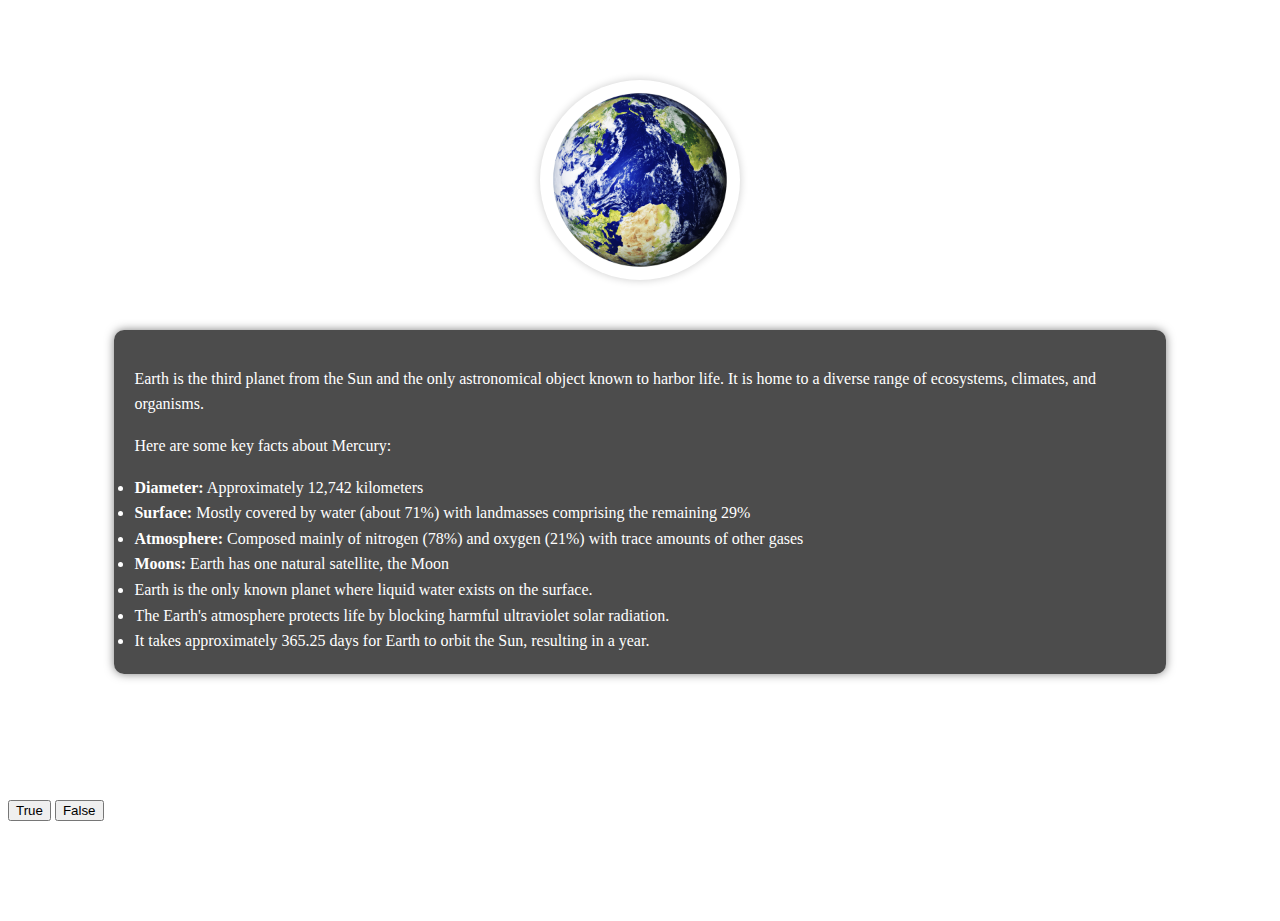
<file: earth.html>
<!DOCTYPE html>
<html lang="en">
<head>
    <meta charset="UTF-8">
    <meta name="viewport" content="width=device-width, initial-scale=1.0">
    <title>Beyond Earth</title>
    
    <style>
   body
    {
       background-image: url('https://wallpapercave.com/wp/wp4865484.jpg');
       background-size: cover;
    }
    img{
    display: block;
    margin: 20px auto;
    border-radius: 50%;
    box-shadow: 0 0 8px rgba(0, 0, 0, 0.2);
}
        
    
    .container {
      width: 80%;
      margin: 50px auto;
      background-color: rgba(0, 0, 0, 0.7);
      padding: 20px;
      border-radius: 10px;
      box-shadow: 0 0 10px rgba(0, 0, 0, 0.5);
    }
    h1 {
      text-align: center;
      color: antiquewhite;
    }
    p {
      line-height: 1.6;
      color: white;
      text-align: left;
    }
    ul{
        line-height: 1.6;
      color: white;
      
      

    }
    ul li {
    line-height: 1.6;
    text-align: left;
}
h1{
  color: white;
  padding: 20;
}
div{
  color: white;

}

footer{
  margin-top: 100px;
}
    </style>
    
    
</head>
<body>
  
  <h1><strong>Earth</strong></h1>
    <img width="200"heigth="200" src="earth (2).png">

    
     
  
    <ul class="container">
      <p>Earth is the third planet from the Sun and the only astronomical object known to harbor life. It is home to a diverse range of ecosystems, climates, and organisms.</p>
      <p>Here are some key facts about Mercury:</p>
        <li><strong>Diameter:</strong> Approximately 12,742 kilometers</li>
        <li><strong>Surface:</strong> Mostly covered by water (about 71%) with landmasses comprising the remaining 29%</li>
        <li><strong>Atmosphere:</strong> Composed mainly of nitrogen (78%) and oxygen (21%) with trace amounts of other gases</li>
        <li><strong>Moons:</strong> Earth has one natural satellite, the Moon</li>
        <li>Earth is the only known planet where liquid water exists on the surface.</li>
        <li>The Earth's atmosphere protects life by blocking harmful ultraviolet solar radiation.</li>
        <li>It takes approximately 365.25 days for Earth to orbit the Sun, resulting in a year.</li>
      </ul>
      <h1>QUIZ</h1>
<div id="question">True or false:Earth has no natural satellites.</div>
<button onclick="truee()">True</button>
<button onclick="falsee()">False</button>
<script>
  function falsee(){
    document.getElementById('question').innerHTML="Congrats! you got the correct answer";
    document.getElementById('question').style.color="green";
  }
  function truee(){
    document.getElementById('question').innerHTML="Oops! you got the answer wrong";
    document.getElementById('question').style.color="red";
  }
  
</script>
</body>
<footer>

</footer>
</html>
    

</body>
</html>
</file>
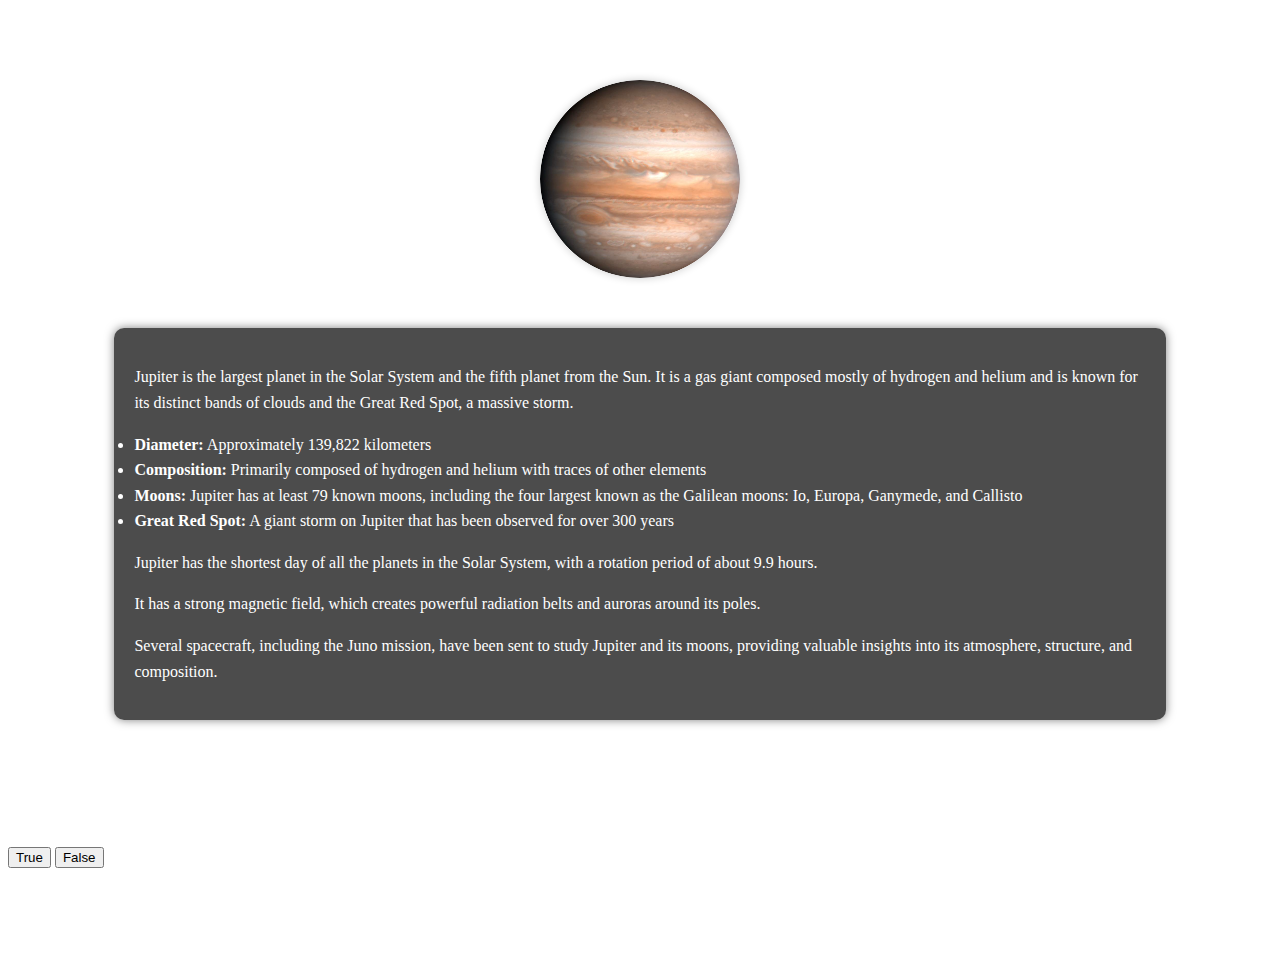
<file: jupiter.html>
<!DOCTYPE html>
<html lang="en">
<head>
    <meta charset="UTF-8">
    <meta name="viewport" content="width=device-width, initial-scale=1.0">
    <title>Beyond Earth</title>
    
    <style>
   body
    {
       background-image: url('https://wallpapercave.com/wp/wp4865484.jpg');
       background-size: cover;
    }
    img{
    display: block;
    margin: 20px auto;
    border-radius: 50%;
    box-shadow: 0 0 8px rgba(0, 0, 0, 0.2);
}
        
    
    .container {
      width: 80%;
      margin: 50px auto;
      background-color: rgba(0, 0, 0, 0.7);
      padding: 20px;
      border-radius: 10px;
      box-shadow: 0 0 10px rgba(0, 0, 0, 0.5);
    }
    h1 {
      text-align: center;
      color: antiquewhite;
    }
    p {
      line-height: 1.6;
      color: white;
      text-align: left;
    }
    ul{
        line-height: 1.6;
      color: white;
      
      

    }
    ul li {
    line-height: 1.6;
    text-align: left;
}
h1{
  color: white;
  padding: 20;
}
div{
  color: white;

}

footer{
  margin-top: 100px;
}
    </style>
    
    
</head>

  <h1><strong>Jupiter</strong></h1>
    <img width="200"heigth="200" src="jupiter.png">
    <ul class="container">
      <p>Jupiter is the largest planet in the Solar System and the fifth planet from the Sun. It is a gas giant composed mostly of hydrogen and helium and is known for its distinct bands of clouds and the Great Red Spot, a massive storm.</p>
    
        <li><strong>Diameter:</strong> Approximately 139,822 kilometers</li>
        <li><strong>Composition:</strong> Primarily composed of hydrogen and helium with traces of other elements</li>
        <li><strong>Moons:</strong> Jupiter has at least 79 known moons, including the four largest known as the Galilean moons: Io, Europa, Ganymede, and Callisto</li>
        <li><strong>Great Red Spot:</strong> A giant storm on Jupiter that has been observed for over 300 years</li>
      
        <p>Jupiter has the shortest day of all the planets in the Solar System, with a rotation period of about 9.9 hours.</p>
        <p>It has a strong magnetic field, which creates powerful radiation belts and auroras around its poles.</p>
        <p>Several spacecraft, including the Juno mission, have been sent to study Jupiter and its moons, providing valuable insights into its atmosphere, structure, and composition.</p>
      </ul>
      <h1>QUIZ</h1>
      <div id="question">True or false:Jupiter is the smallest planet in the Solar System.</div>
      <button onclick="truee()">True</button>
      <button onclick="falsee()">False</button>
      <script>
        function falsee(){
          document.getElementById('question').innerHTML="Congrats! you got the correct answer";
          document.getElementById('question').style.color="green";
        }
        function truee(){
          document.getElementById('question').innerHTML="Oops! you got the answer wrong";
          document.getElementById('question').style.color="red";
        }
        
      </script>
      </body>
      <footer>
      
      </footer>
      
    </html>
</file>
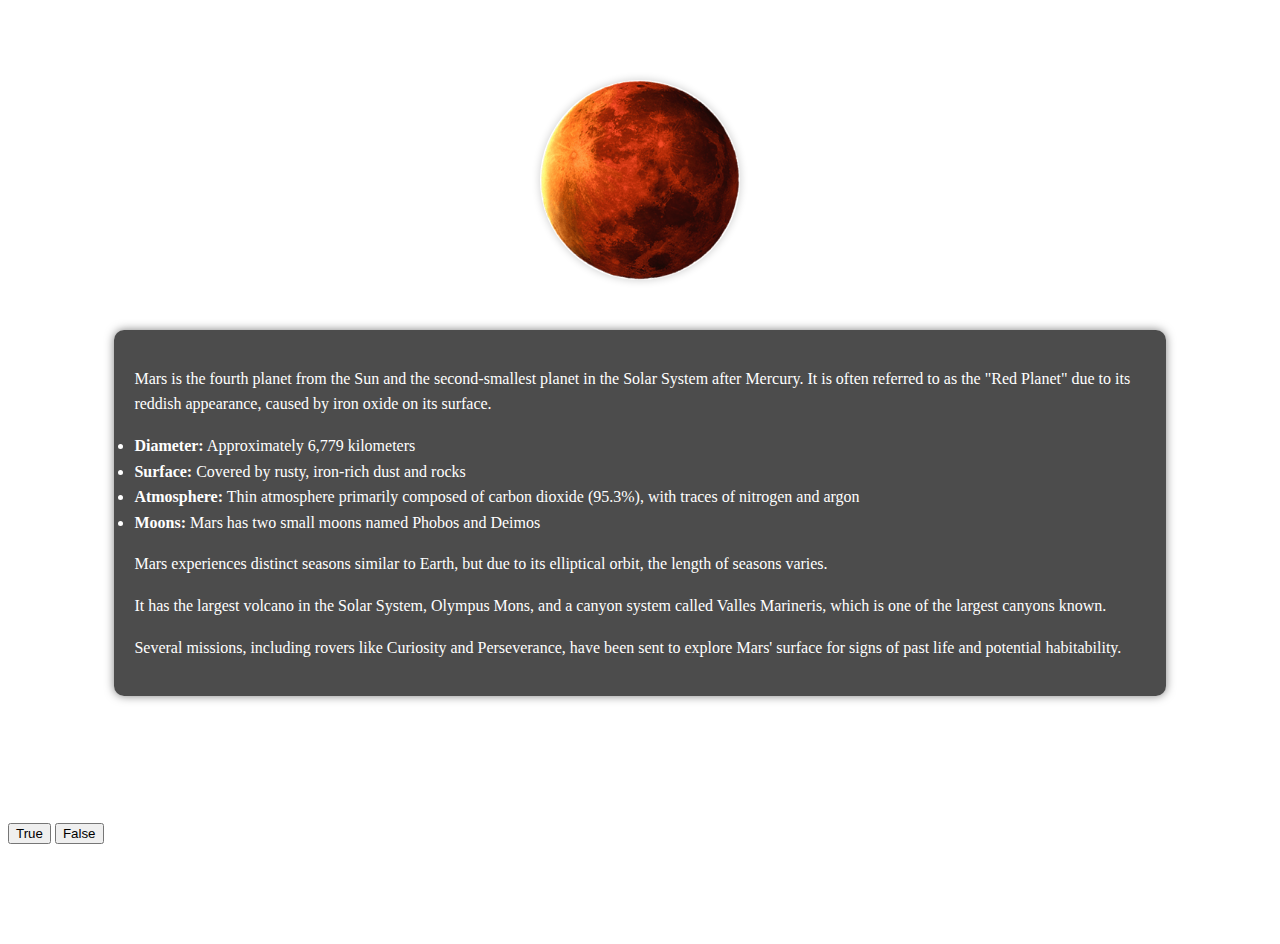
<file: mars.html>
<!DOCTYPE html>
<html lang="en">
<head>
    <meta charset="UTF-8">
    <meta name="viewport" content="width=device-width, initial-scale=1.0">
    <title>Beyond Earth</title>
    
    <style>
   body
    {
       background-image: url('https://wallpapercave.com/wp/wp4865484.jpg');
       background-size: cover;
    }
    img{
    display: block;
    margin: 20px auto;
    border-radius: 50%;
    box-shadow: 0 0 8px rgba(0, 0, 0, 0.2);
}
        
    
    .container {
      width: 80%;
      margin: 50px auto;
      background-color: rgba(0, 0, 0, 0.7);
      padding: 20px;
      border-radius: 10px;
      box-shadow: 0 0 10px rgba(0, 0, 0, 0.5);
    }
    h1 {
      text-align: center;
      color: antiquewhite;
    }
    p {
      line-height: 1.6;
      color: white;
      text-align: left;
    }
    ul{
        line-height: 1.6;
      color: white;
      
      

    }
    ul li {
    line-height: 1.6;
    text-align: left;
}
h1{
  color: white;
  padding: 20;
}
div{
  color: white;

}

footer{
  margin-top: 100px;
}
    </style>
    
    
</head>
<body>
  
  <h1><strong>Mars</strong></h1>
    <img width="200"heigth="200" src="mars.png">
    <ul class="container">
       
              <p>Mars is the fourth planet from the Sun and the second-smallest planet in the Solar System after Mercury. It is often referred to as the "Red Planet" due to its reddish appearance, caused by iron oxide on its surface.</p>
           
                <li><strong>Diameter:</strong> Approximately 6,779 kilometers</li>
                <li><strong>Surface:</strong> Covered by rusty, iron-rich dust and rocks</li>
                <li><strong>Atmosphere:</strong> Thin atmosphere primarily composed of carbon dioxide (95.3%), with traces of nitrogen and argon</li>
                <li><strong>Moons:</strong> Mars has two small moons named Phobos and Deimos</li>
             
                <p>Mars experiences distinct seasons similar to Earth, but due to its elliptical orbit, the length of seasons varies.</p>
                <p>It has the largest volcano in the Solar System, Olympus Mons, and a canyon system called Valles Marineris, which is one of the largest canyons known.</p>
                <p>Several missions, including rovers like Curiosity and Perseverance, have been sent to explore Mars' surface for signs of past life and potential habitability.</p>
             
      </ul>
    

<h1>QUIZ</h1>
<div id="question">True or false:Mars is the fourth planet from the Sun and the second-smallest planet in the Solar System after Mercury.</div>
<button onclick="truee()">True</button>
<button onclick="falsee()">False</button>
<script>
  function truee(){
    document.getElementById('question').innerHTML="Congrats! you got the correct answer";
    document.getElementById('question').style.color="green";
  }
  function falsee(){
    document.getElementById('question').innerHTML="Oops! you got the answer wrong";
    document.getElementById('question').style.color="red";
  }
  
</script>
</body>
<footer>

</footer>
</html>
</html>
</file>
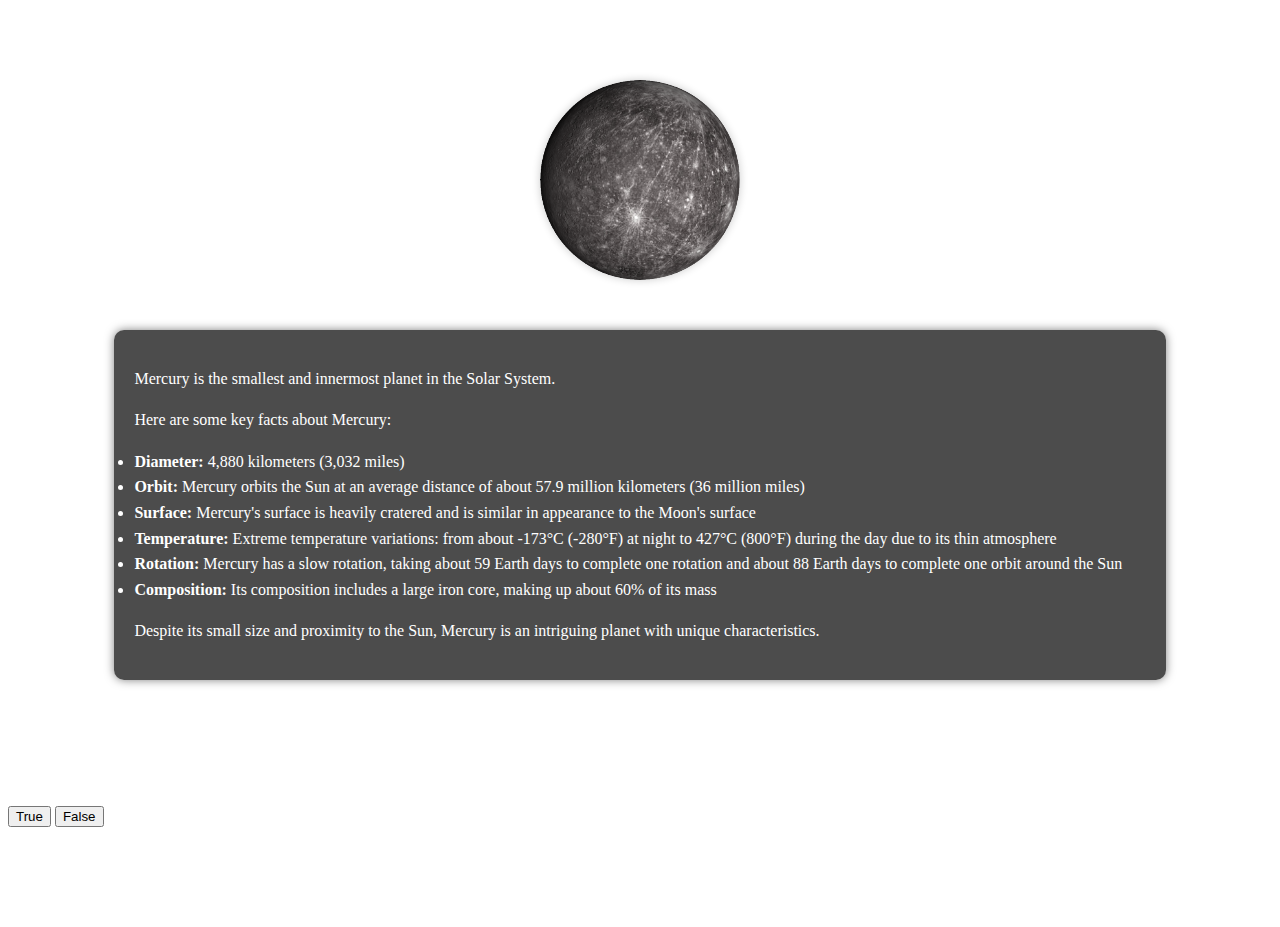
<file: mercury.html>
<!DOCTYPE html>
<html lang="en">
<head>
    <meta charset="UTF-8">
    <meta name="viewport" content="width=device-width, initial-scale=1.0">
    <title>Beyond Earth</title>
    
    <style>
   body
    {
       background-image: url('https://wallpapercave.com/wp/wp4865484.jpg');
       background-size: cover;
    }
    img{
    display: block;
    margin: 20px auto;
    border-radius: 50%;
    box-shadow: 0 0 8px rgba(0, 0, 0, 0.2);
}
        
    
    .container {
      width: 80%;
      margin: 50px auto;
      background-color: rgba(0, 0, 0, 0.7);
      padding: 20px;
      border-radius: 10px;
      box-shadow: 0 0 10px rgba(0, 0, 0, 0.5);
    }
    h1 {
      text-align: center;
      color: antiquewhite;
    }
    p {
      line-height: 1.6;
      color: white;
      text-align: left;
    }
    ul{
        line-height: 1.6;
      color: white;
      
      

    }
    ul li {
    line-height: 1.6;
    text-align: left;
    
}
h1{
  color: white;
  padding: 20;
}
div{
  color: white;

}

footer{
  margin-top: 100px;
}

  
    </style>
    
    
</head>
<body>
 
  <h1><strong>Mercury</strong></h1>
    <img width="200"heigth="200" src="Mercury.png">

    <ul class="container">
    <p>Mercury is the smallest and innermost planet in the Solar System.</p> 
    <p>Here are some key facts about Mercury:</p>
  
    <li><strong>Diameter:</strong> 4,880 kilometers (3,032 miles)</li>
    <li><strong>Orbit:</strong> Mercury orbits the Sun at an average distance of about 57.9 million kilometers (36 million miles)</li>
    <li><strong>Surface:</strong> Mercury's surface is heavily cratered and is similar in appearance to the Moon's surface</li>
    <li><strong>Temperature:</strong> Extreme temperature variations: from about -173°C (-280°F) at night to 427°C (800°F) during the day due to its thin atmosphere</li>
    <li><strong>Rotation:</strong> Mercury has a slow rotation, taking about 59 Earth days to complete one rotation and about 88 Earth days to complete one orbit around the Sun</li>
    <li><strong>Composition:</strong> Its composition includes a large iron core, making up about 60% of its mass</li>
  

  <p>Despite its small size and proximity to the Sun, Mercury is an intriguing planet with unique characteristics.</p>
  
</ul>
<h1>QUIZ</h1>
<div id="question">True or false:Mercury orbits the Sun at an average distance of approximately 57.9 million miles (93 million kilometers).</div>
<button onclick="truee()">True</button>
<button onclick="falsee()">False</button>
<script>
  function truee(){
    document.getElementById('question').innerHTML="Congrats! you got the correct answer";
    document.getElementById('question').style.color="green";
  }
  function falsee(){
    document.getElementById('question').innerHTML="Oops! you got the answer wrong";
    document.getElementById('question').style.color="red";
  }
  
</script>
<footer>

</footer>
</body>

</html>
</file>
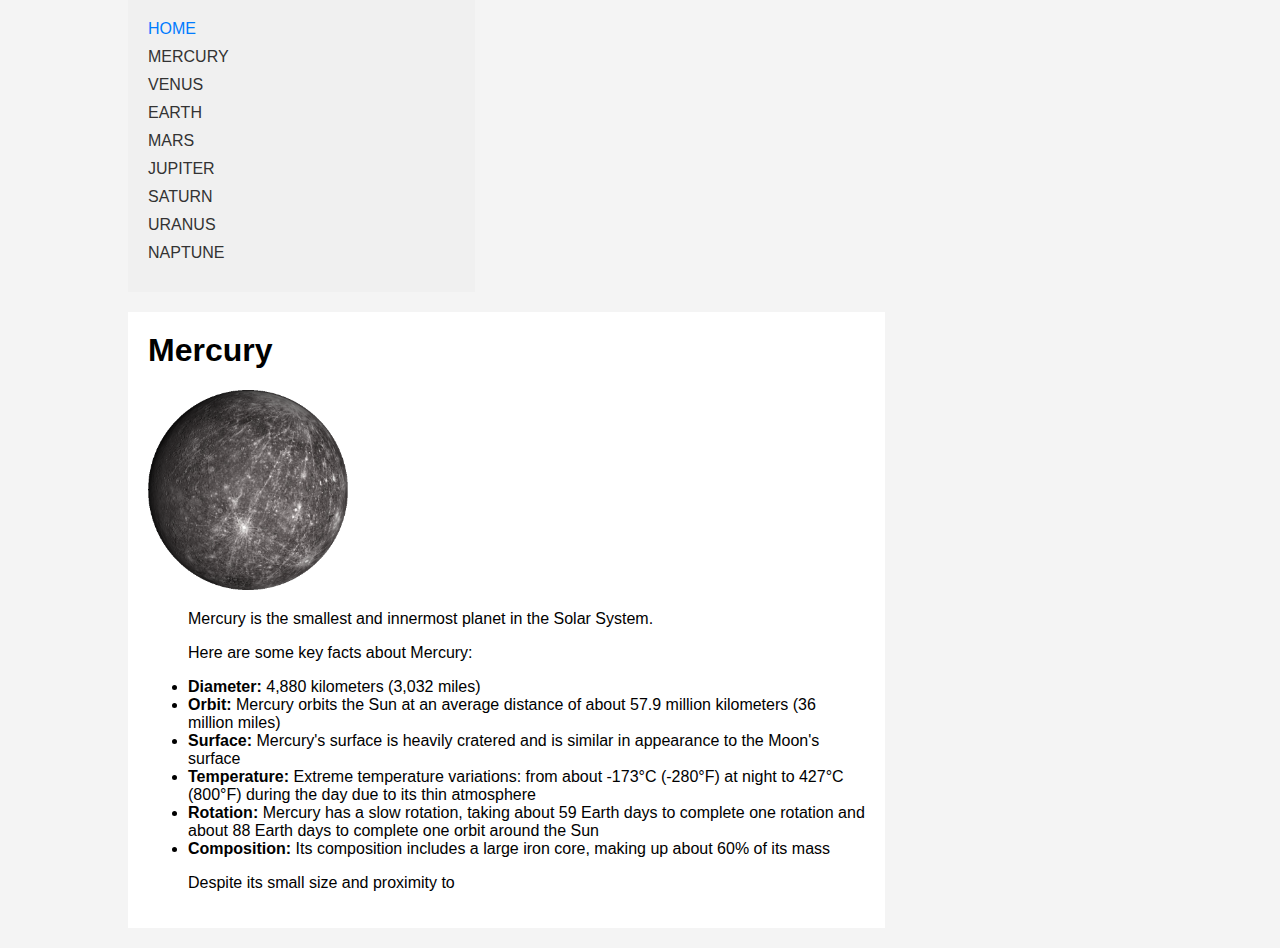
<file: mercury2.html>
<!DOCTYPE html>
<html>
<head>
    <style>
        body {
            font-family: Arial, sans-serif;
            margin: 0;
            padding: 0;
            background-color: #f4f4f4;
        }
        .container {
            display: flex;
            flex-wrap: wrap;
            align-items: flex-start;
            margin: 20px;
        }
        .sidebar {
            width: 100%;
            padding: 20px;
            background-color: #f0f0f0;
            margin-bottom: 20px;
        }
        .sidebar a {
            display: block;
            text-decoration: none;
            color: #333;
            margin-bottom: 10px;
        }
        .sidebar a.active {
            color: #007BFF;
        }
        .content {
            width: 100%;
            padding: 20px;
            background-color: #fff;
            margin-bottom: 20px;
        }
        h1 {
            margin-top: 0;
        }
        @media screen and (min-width: 768px) {
            .container {
                width: 80%;
                margin: 0 auto;
            }
            .sidebar {
                width: 30%;
                padding: 20px;
                background-color: #f0f0f0;
                margin-right: 20px;
            }
            .content {
                width: 70%;
                padding: 20px;
                background-color: #fff;
            }
        }
    </style>
</head>
<body>
    <div class="container">
        <div class="sidebar">
            <a class="active" href="BE.html">HOME</a>
            <a href="mercury.html">MERCURY</a>
            <a href="venus.html">VENUS</a>
            <a href="earth.html">EARTH</a>
            <a href="mars.html">MARS</a>
            <a href="jupiter.html">JUPITER</a>
            <a href="saturn.html">SATURN</a>
            <a href="uranus.html">URANUS</a>
            <a href="neptune.html">NAPTUNE</a>
        </div>
        <div class="content">
            <h1><strong>Mercury</strong></h1>
            <img width="200" height="200" src="Mercury.png">

            <ul>
                <p>Mercury is the smallest and innermost planet in the Solar System.</p>
                <p>Here are some key facts about Mercury:</p>

                <li><strong>Diameter:</strong> 4,880 kilometers (3,032 miles)</li>
                <li><strong>Orbit:</strong> Mercury orbits the Sun at an average distance of about 57.9 million kilometers (36 million miles)</li>
                <li><strong>Surface:</strong> Mercury's surface is heavily cratered and is similar in appearance to the Moon's surface</li>
                <li><strong>Temperature:</strong> Extreme temperature variations: from about -173°C (-280°F) at night to 427°C (800°F) during the day due to its thin atmosphere</li>
                <li><strong>Rotation:</strong> Mercury has a slow rotation, taking about 59 Earth days to complete one rotation and about 88 Earth days to complete one orbit around the Sun</li>
                <li><strong>Composition:</strong> Its composition includes a large iron core, making up about 60% of its mass</li>

                <p>Despite its small size and proximity to
</file>
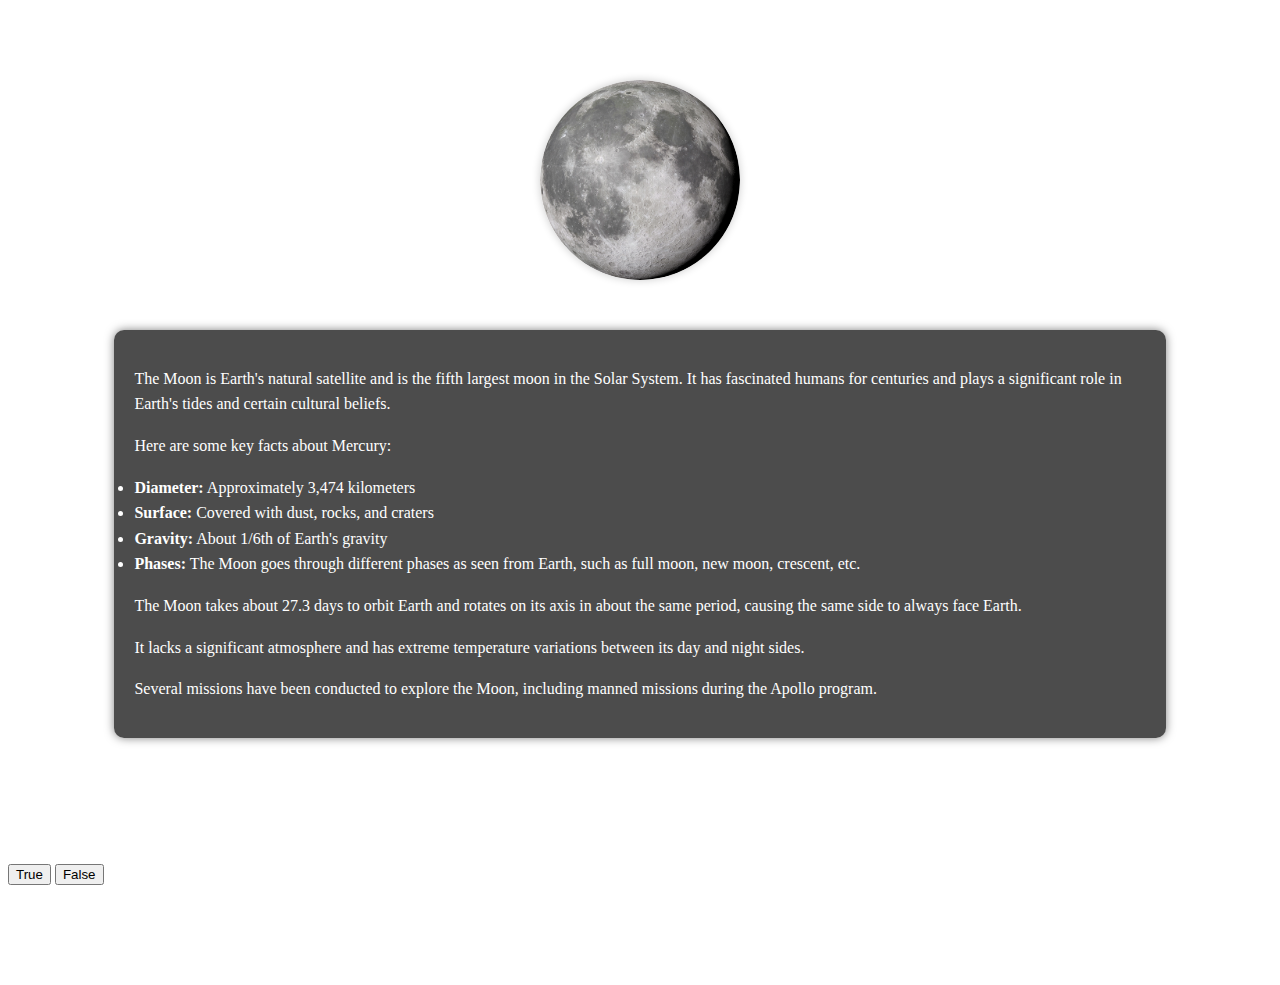
<file: moon.html>
<!DOCTYPE html>
<html lang="en">
<head>
    <meta charset="UTF-8">
    <meta name="viewport" content="width=device-width, initial-scale=1.0">
    <title>Beyond Earth</title>
    
    <style>
   body
    {
       background-image: url('https://wallpapercave.com/wp/wp4865484.jpg');
       background-size: cover;
    }
    img{
    display: block;
    margin: 20px auto;
    border-radius: 50%;
    box-shadow: 0 0 8px rgba(0, 0, 0, 0.2);
}
        
    
    .container {
      width: 80%;
      margin: 50px auto;
      background-color: rgba(0, 0, 0, 0.7);
      padding: 20px;
      border-radius: 10px;
      box-shadow: 0 0 10px rgba(0, 0, 0, 0.5);
    }
    h1 {
      text-align: center;
      color: antiquewhite;
    }
    p {
      line-height: 1.6;
      color: white;
      text-align: left;
    }
    ul{
        line-height: 1.6;
      color: white;
      
      

    }
    ul li {
    line-height: 1.6;
    text-align: left;
}
h1{
  color: white;
  padding: 20;
}
div{
  color: white;

}

footer{
  margin-top: 100px;
}
    </style>
    
    
</head>
<body>
  
  <h1><strong>Moon</strong></h1>
    <img width="200"heigth="200" src="moon.png">
    <ul class="container">
          <p>The Moon is Earth's natural satellite and is the fifth largest moon in the Solar System. It has fascinated humans for centuries and plays a significant role in Earth's tides and certain cultural beliefs.</p>
          <p>Here are some key facts about Mercury:</p>
            <li><strong>Diameter:</strong> Approximately 3,474 kilometers</li>
            <li><strong>Surface:</strong> Covered with dust, rocks, and craters</li>
            <li><strong>Gravity:</strong> About 1/6th of Earth's gravity</li>
            <li><strong>Phases:</strong> The Moon goes through different phases as seen from Earth, such as full moon, new moon, crescent, etc.</li>
            <p>The Moon takes about 27.3 days to orbit Earth and rotates on its axis in about the same period, causing the same side to always face Earth.</p>
            <p>It lacks a significant atmosphere and has extreme temperature variations between its day and night sides.</p>
            <p>Several missions have been conducted to explore the Moon, including manned missions during the Apollo program.</p>
      
      
      </ul>
      <h1>QUIZ</h1>
<div id="question">True or false:The Moon is Earth's natural satellite and is the fifth largest moon in the Solar System.</div>
<button onclick="truee()">True</button>
<button onclick="falsee()">False</button>
<script>
  function truee(){
    document.getElementById('question').innerHTML="Congrats! you got the correct answer";
    document.getElementById('question').style.color="green";
  }
  function falsee(){
    document.getElementById('question').innerHTML="Oops! you got the answer wrong";
    document.getElementById('question').style.color="red";
  }
  
</script>
</body>
<footer>

</footer>

    


</html>
</file>
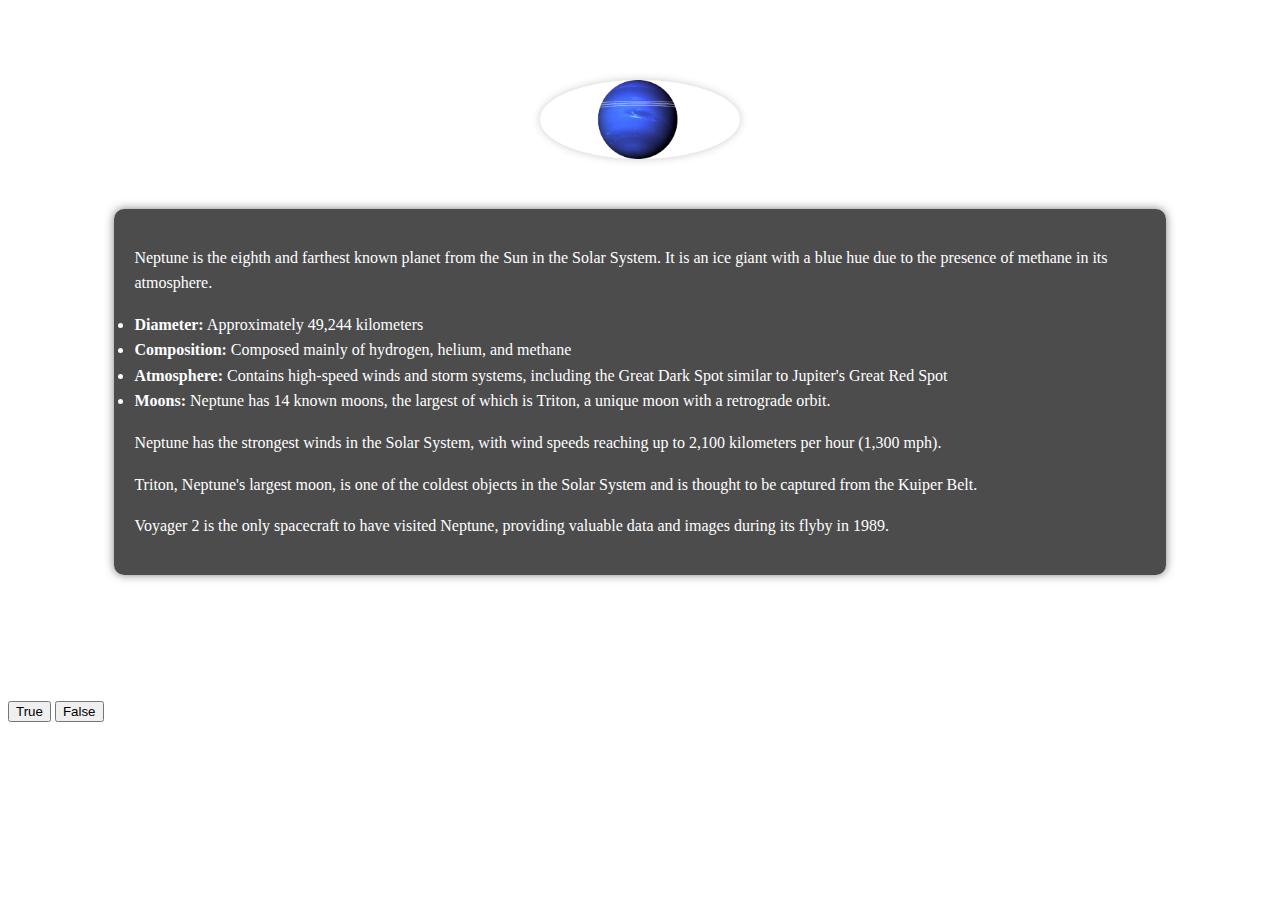
<file: neptune.html>
<!DOCTYPE html>
<html lang="en">
<head>
    <meta charset="UTF-8">
    <meta name="viewport" content="width=device-width, initial-scale=1.0">
    <title>Beyond Earth</title>
    
    <style>
   body
    {
       background-image: url('https://wallpapercave.com/wp/wp4865484.jpg');
       background-size: cover;
    }
    img{
    display: block;
    margin: 20px auto;
    border-radius: 50%;
    box-shadow: 0 0 8px rgba(0, 0, 0, 0.2);
}
        
    
    .container {
      width: 80%;
      margin: 50px auto;
      background-color: rgba(0, 0, 0, 0.7);
      padding: 20px;
      border-radius: 10px;
      box-shadow: 0 0 10px rgba(0, 0, 0, 0.5);
    }
    h1 {
      text-align: center;
      color: antiquewhite;
    }
    p {
      line-height: 1.6;
      color: white;
      text-align: left;
    }
    ul{
        line-height: 1.6;
      color: white;
      
      

    }
    ul li {
    line-height: 1.6;
    text-align: left;
}
h1{
  color: white;
  padding: 20;
}
div{
  color: white;

}

footer{
  margin-top: 100px;
}
    </style>
    
    
</head>
<body>
  
  <h1><strong>Neptune</strong></h1>
    <img width="200"heigth="200" src="neptune.png">
    <ul class="container">
    
            <p>Neptune is the eighth and farthest known planet from the Sun in the Solar System. It is an ice giant with a blue hue due to the presence of methane in its atmosphere.</p>
          
              <li><strong>Diameter:</strong> Approximately 49,244 kilometers</li>
              <li><strong>Composition:</strong> Composed mainly of hydrogen, helium, and methane</li>
              <li><strong>Atmosphere:</strong> Contains high-speed winds and storm systems, including the Great Dark Spot similar to Jupiter's Great Red Spot</li>
              <li><strong>Moons:</strong> Neptune has 14 known moons, the largest of which is Triton, a unique moon with a retrograde orbit.</li>
          
              <p>Neptune has the strongest winds in the Solar System, with wind speeds reaching up to 2,100 kilometers per hour (1,300 mph).</p>
              <p>Triton, Neptune's largest moon, is one of the coldest objects in the Solar System and is thought to be captured from the Kuiper Belt.</p>
              <p>Voyager 2 is the only spacecraft to have visited Neptune, providing valuable data and images during its flyby in 1989.</p>
            </ul>
          
        
            <h1>QUIZ</h1>
            <div id="question">True or false:Neptune's atmosphere contains high-speed winds and storm systems, including a feature known as the Great Dark Spot, similar to Jupiter's Great Red Spot.</div>
            <button onclick="truee()">True</button>
            <button onclick="falsee()">False</button>
            <script>
              function truee(){
                document.getElementById('question').innerHTML="Congrats! you got the correct answer";
                document.getElementById('question').style.color="green";
              }
              function falsee(){
                document.getElementById('question').innerHTML="Oops! you got the answer wrong";
                document.getElementById('question').style.color="red";
              }
              
            </script>
            </body>
            <footer>
            
            </footer>
            
    </html>
</file>
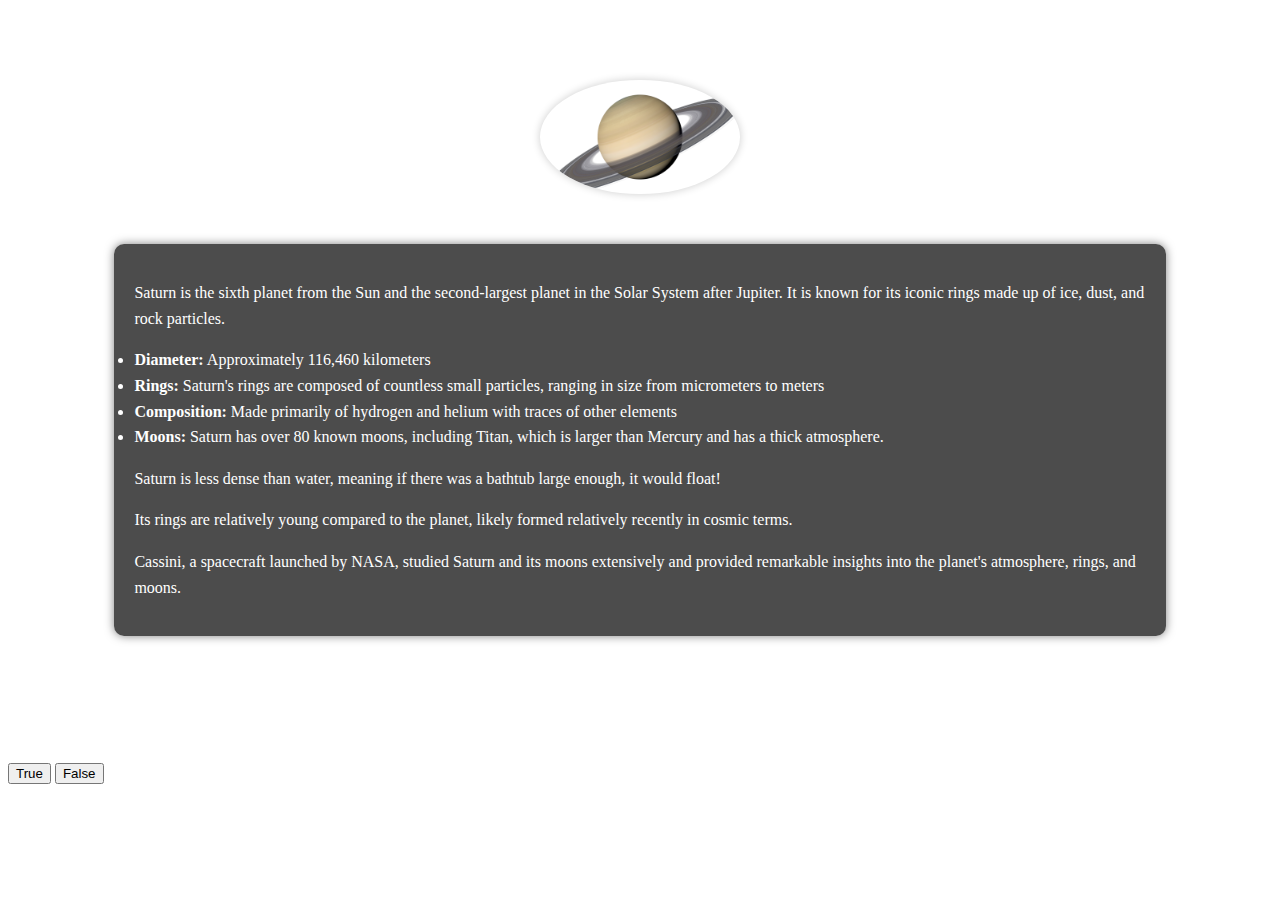
<file: saturn.html>
<!DOCTYPE html>
<html lang="en">
<head>
    <meta charset="UTF-8">
    <meta name="viewport" content="width=device-width, initial-scale=1.0">
    <title>Beyond Earth</title>
    
    <style>
   body
    {
       background-image: url('https://wallpapercave.com/wp/wp4865484.jpg');
       background-size: cover;
    }
    img{
    display: block;
    margin: 20px auto;
    border-radius: 50%;
    box-shadow: 0 0 8px rgba(0, 0, 0, 0.2);
}
        
    
    .container {
      width: 80%;
      margin: 50px auto;
      background-color: rgba(0, 0, 0, 0.7);
      padding: 20px;
      border-radius: 10px;
      box-shadow: 0 0 10px rgba(0, 0, 0, 0.5);
    }
    h1 {
      text-align: center;
      color: antiquewhite;
    }
    p {
      line-height: 1.6;
      color: white;
      text-align: left;
    }
    ul{
        line-height: 1.6;
      color: white;
      
      

    }
    ul li {
    line-height: 1.6;
    text-align: left;
}
h1{
  color: white;
  padding: 20;
}
div{
  color: white;

}

footer{
  margin-top: 100px;
}
    </style>
    
    
</head>
<body>
  
  <h1><strong>Saturn</strong></h1>
    <img width="200"heigth="200" src="saturn.png">
    <ul class="container">
    
   
      <p>Saturn is the sixth planet from the Sun and the second-largest planet in the Solar System after Jupiter. It is known for its iconic rings made up of ice, dust, and rock particles.</p>
    
        <li><strong>Diameter:</strong> Approximately 116,460 kilometers</li>
        <li><strong>Rings:</strong> Saturn's rings are composed of countless small particles, ranging in size from micrometers to meters</li>
        <li><strong>Composition:</strong> Made primarily of hydrogen and helium with traces of other elements</li>
        <li><strong>Moons:</strong> Saturn has over 80 known moons, including Titan, which is larger than Mercury and has a thick atmosphere.</li>
        <p>Saturn is less dense than water, meaning if there was a bathtub large enough, it would float!</p>
        <p>Its rings are relatively young compared to the planet, likely formed relatively recently in cosmic terms.</p>
        <p>Cassini, a spacecraft launched by NASA, studied Saturn and its moons extensively and provided remarkable insights into the planet's atmosphere, rings, and moons.</p>
      </ul>
      <h1>QUIZ</h1>
      <div id="question">True or false: Saturn is denser than water and would sink if placed in a bathtub</div>
      <button onclick="truee()">True</button>
      <button onclick="falsee()">False</button>
      <script>
        function falsee(){
          document.getElementById('question').innerHTML="Congrats! you got the correct answer";
          document.getElementById('question').style.color="green";
        }
        function truee(){
          document.getElementById('question').innerHTML="Oops! you got the answer wrong";
          document.getElementById('question').style.color="red";
        }
        
      </script>
      </body>
      <footer>
      
      </footer>
      
    </html>
</file>
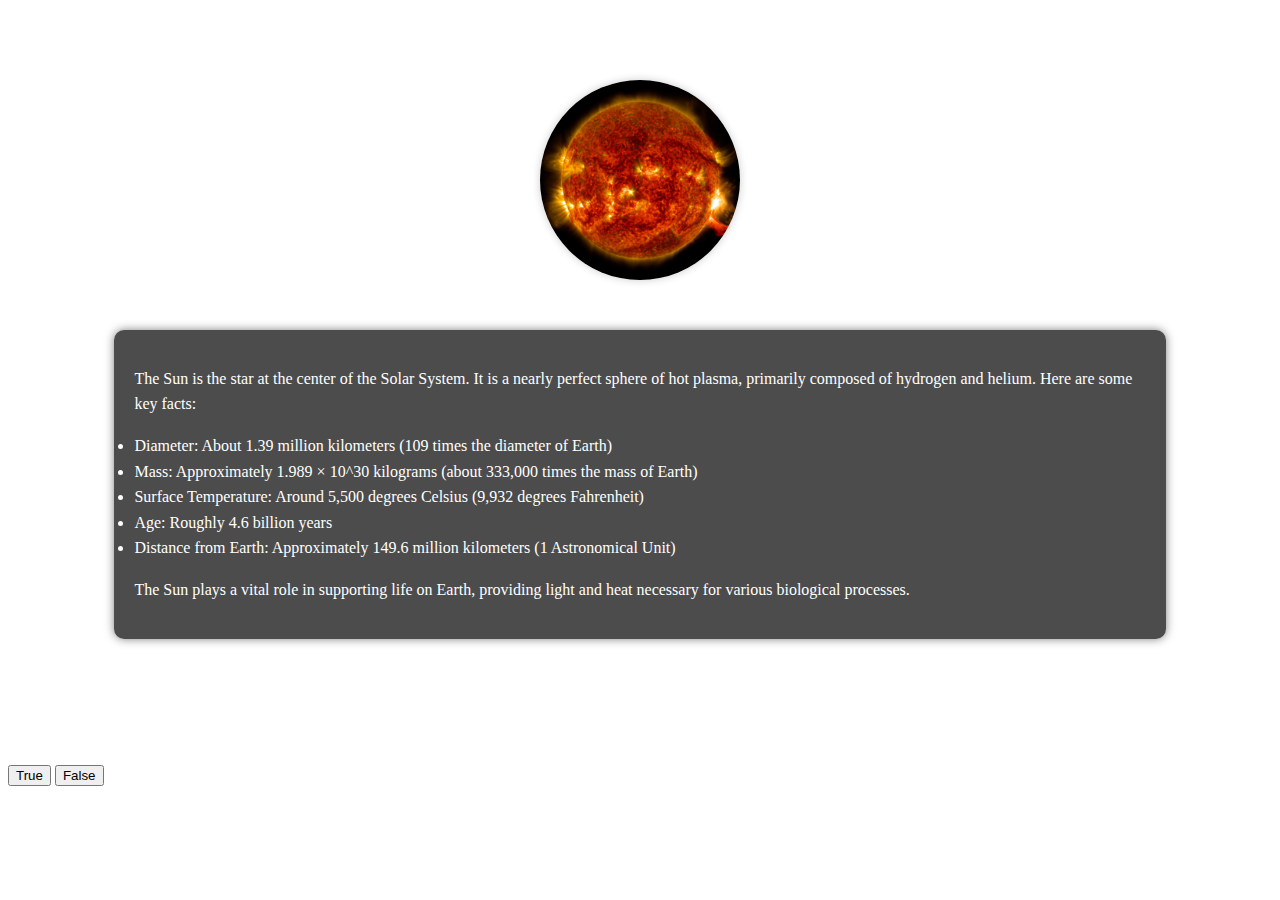
<file: sun.html>
<!DOCTYPE html>
<html lang="en">
<head>
    <meta charset="UTF-8">
    <meta name="viewport" content="width=device-width, initial-scale=1.0">
    <title>Beyond Earth</title>
    
    <style>
   body
    {
       background-image: url('https://wallpapercave.com/wp/wp4865484.jpg');
       background-size: cover;
    }
    img{
    display: block;
    margin: 20px auto;
    border-radius: 50%;
    box-shadow: 0 0 8px rgba(0, 0, 0, 0.2);
}
        
    
    .container {
      width: 80%;
      margin: 50px auto;
      background-color: rgba(0, 0, 0, 0.7);
      padding: 20px;
      border-radius: 10px;
      box-shadow: 0 0 10px rgba(0, 0, 0, 0.5);
    }
    h1 {
      text-align: center;
      color: antiquewhite;
    }
    p {
      line-height: 1.6;
      color: white;
      text-align: left;
    }
    ul{
        line-height: 1.6;
      color: white;
      
      

    }
    ul li {
    line-height: 1.6;
    text-align: left;
}
h1{
  color: white;
  padding: 20;
}
div{
  color: white;

}

footer{
  margin-top: 100px;
}
    </style>
    
    
</head>
<body>
  
  <h1><strong>Sun</strong></h1>
    <img width="200"heigth="200" src="sun_1.webp">

    
    <ul class="container">

        <p>The Sun is the star at the center of the Solar System. It is a nearly perfect sphere of hot plasma, primarily composed of hydrogen and helium. Here are some key facts:</p>
      
        
          <li>Diameter: About 1.39 million kilometers (109 times the diameter of Earth)</li>
          <li>Mass: Approximately 1.989 × 10^30 kilograms (about 333,000 times the mass of Earth)</li>
          <li>Surface Temperature: Around 5,500 degrees Celsius (9,932 degrees Fahrenheit)</li>
          <li>Age: Roughly 4.6 billion years</li>
          <li>Distance from Earth: Approximately 149.6 million kilometers (1 Astronomical Unit)</li>
       
      
        <p>The Sun plays a vital role in supporting life on Earth, providing light and heat necessary for various biological processes.</p>
      
    </ul>
    <h1>QUIZ</h1>
    <div id="question">True or false:he distance from Earth to the Sun is approximately 149.6 million kilometers, which is equivalent to 1 Astronomical Unit (AU).</div>
    <button onclick="truee()">True</button>
    <button onclick="falsee()">False</button>
    <script>
      function truee(){
        document.getElementById('question').innerHTML="Congrats! you got the correct answer";
        document.getElementById('question').style.color="green";
      }
      function falsee(){
        document.getElementById('question').innerHTML="Oops! you got the answer wrong";
        document.getElementById('question').style.color="red";
      }
      
    </script>
    </body>
    <footer>
    
    </footer>
  
</html>
</file>
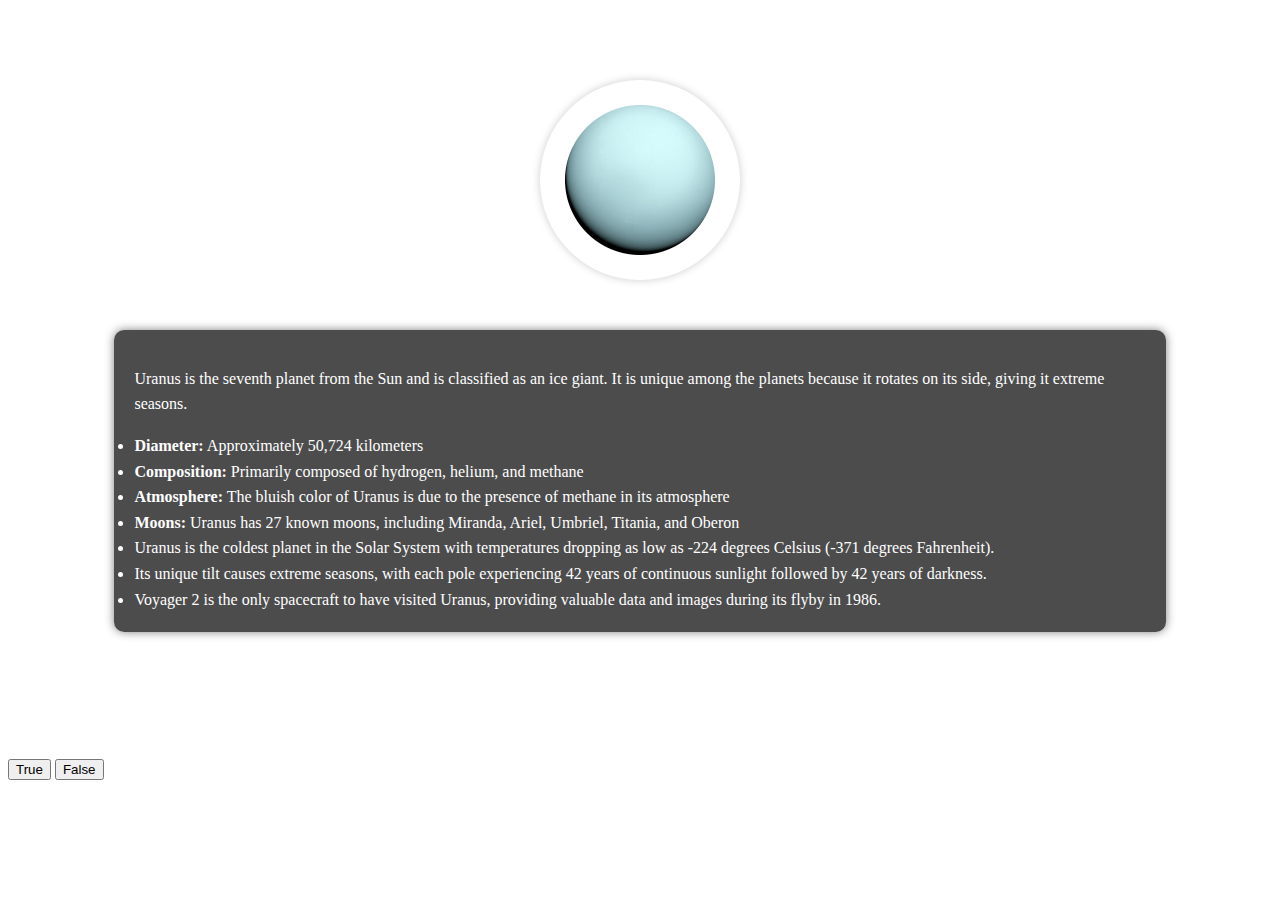
<file: uranus.html>
<!DOCTYPE html>
<html lang="en">
<head>
    <meta charset="UTF-8">
    <meta name="viewport" content="width=device-width, initial-scale=1.0">
    <title>Beyond Earth</title>
    
    <style>
   body
    {
       background-image: url('https://wallpapercave.com/wp/wp4865484.jpg');
       background-size: cover;
    }
    img{
    display: block;
    margin: 20px auto;
    border-radius: 50%;
    box-shadow: 0 0 8px rgba(0, 0, 0, 0.2);
}
        
    
    .container {
      width: 80%;
      margin: 50px auto;
      background-color: rgba(0, 0, 0, 0.7);
      padding: 20px;
      border-radius: 10px;
      box-shadow: 0 0 10px rgba(0, 0, 0, 0.5);
    }
    h1 {
      text-align: center;
      color: antiquewhite;
    }
    p {
      line-height: 1.6;
      color: white;
      text-align: left;
    }
    ul{
        line-height: 1.6;
      color: white;
      
      

    }
    ul li {
    line-height: 1.6;
    text-align: left;
}
h1{
  color: white;
  padding: 20;
}
div{
  color: white;

}

footer{
  margin-top: 100px;
}
    </style>
    
    
</head>
<body>
  
  <h1><strong>Uranus</strong></h1>
    <img width="200"heigth="200" src="uranus.png">
    <ul class="container">
    
        
            <p>Uranus is the seventh planet from the Sun and is classified as an ice giant. It is unique among the planets because it rotates on its side, giving it extreme seasons.</p>
          
              <li><strong>Diameter:</strong> Approximately 50,724 kilometers</li>
              <li><strong>Composition:</strong> Primarily composed of hydrogen, helium, and methane</li>
              <li><strong>Atmosphere:</strong> The bluish color of Uranus is due to the presence of methane in its atmosphere</li>
              <li><strong>Moons:</strong> Uranus has 27 known moons, including Miranda, Ariel, Umbriel, Titania, and Oberon</li>
           
              <li>Uranus is the coldest planet in the Solar System with temperatures dropping as low as -224 degrees Celsius (-371 degrees Fahrenheit).</li>
              <li>Its unique tilt causes extreme seasons, with each pole experiencing 42 years of continuous sunlight followed by 42 years of darkness.</li>
              <li>Voyager 2 is the only spacecraft to have visited Uranus, providing valuable data and images during its flyby in 1986.</li>
            </ul>
          
        
        
    
    <h1>QUIZ</h1>
<div id="question">True or false:Uranus is the hottest planet in the Solar System.</div>
<button onclick="truee()">True</button>
<button onclick="falsee()">False</button>
<script>
  function falsee(){
    document.getElementById('question').innerHTML="Congrats! you got the correct answer";
    document.getElementById('question').style.color="green";
  }
  function truee(){
    document.getElementById('question').innerHTML="Oops! you got the answer wrong";
    document.getElementById('question').style.color="red";
  }
  
</script>
</body>
<footer>

</footer>

    </html>
</file>
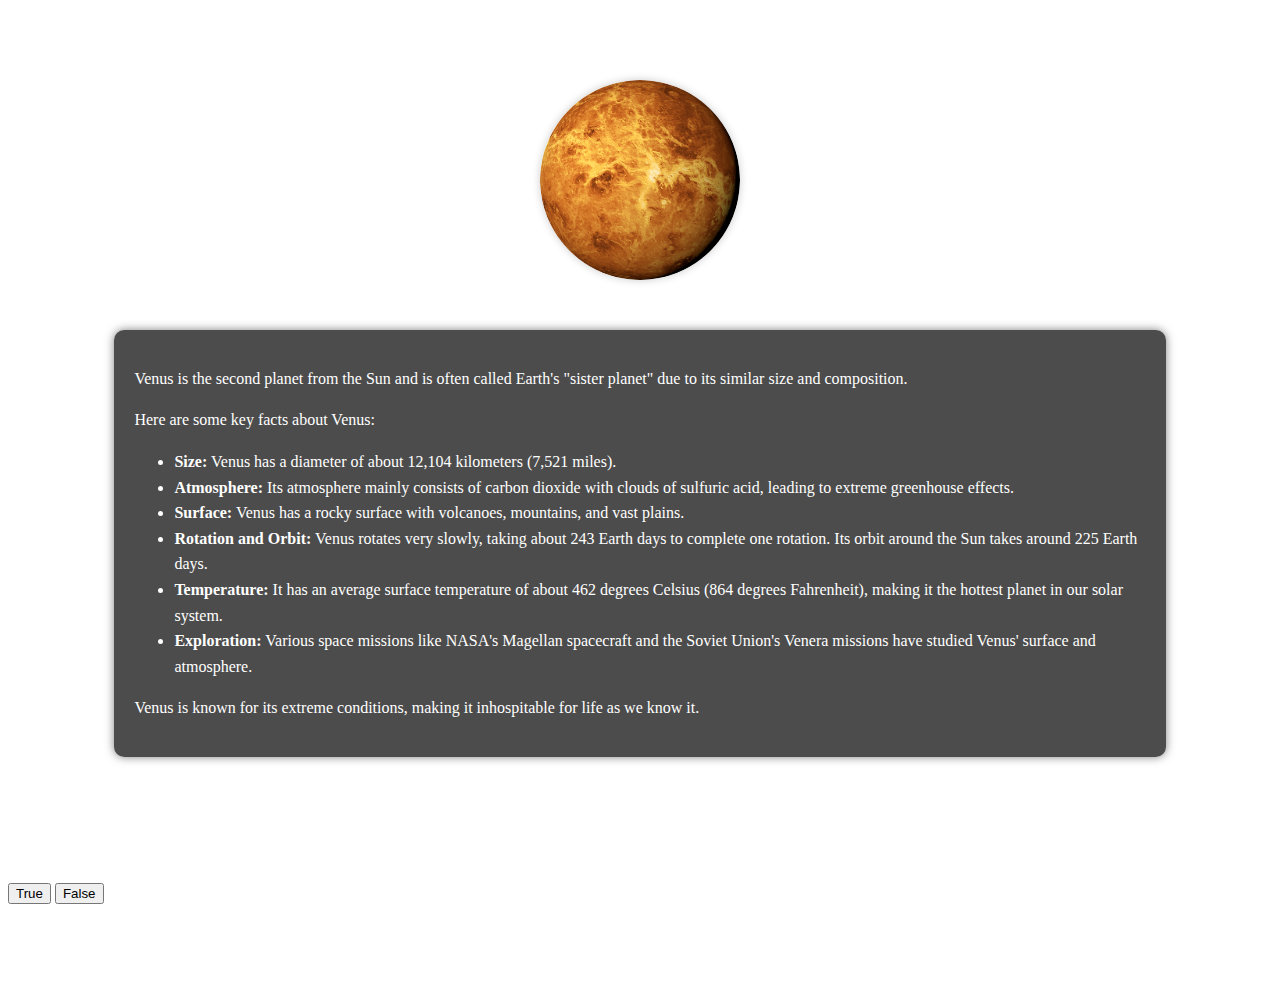
<file: venus.html>
<!DOCTYPE html>
<html lang="en">
<head>
    <meta charset="UTF-8">
    <meta name="viewport" content="width=device-width, initial-scale=1.0">
    <title>Beyond Earth</title>
    
    <style>
   body
    {
       background-image: url('https://wallpapercave.com/wp/wp4865484.jpg');
       background-size: cover;
    }
    img{
    display: block;
    margin: 20px auto;
    border-radius: 50%;
    box-shadow: 0 0 8px rgba(0, 0, 0, 0.2);
}
        
    
    .container {
      width: 80%;
      margin: 50px auto;
      background-color: rgba(0, 0, 0, 0.7);
      padding: 20px;
      border-radius: 10px;
      box-shadow: 0 0 10px rgba(0, 0, 0, 0.5);
    }
    h1 {
      text-align: center;
      color: antiquewhite;
    }
    p {
      line-height: 1.6;
      color: white;
      text-align: left;
    }
    ul{
        line-height: 1.6;
      color: white;
      
      

    }
    ul li {
    line-height: 1.6;
    text-align: left;
}
h1{
  color: white;
  padding: 20;
}
div{
  color: white;

}

footer{
  margin-top: 100px;
}
    </style>
    
    
</head>

  <h1><strong>Venus</strong></h1>
    <img width="200"heigth="200" src="Venus-PNG-Background.png">

    
    <div class="container">
        <p>Venus is the second planet from the Sun and is often called Earth's "sister planet" due to its similar size and composition.</p>
        <p>Here are some key facts about Venus:</p>
        <ul class="info-list">
            <li><strong>Size:</strong> Venus has a diameter of about 12,104 kilometers (7,521 miles).</li>
            <li><strong>Atmosphere:</strong> Its atmosphere mainly consists of carbon dioxide with clouds of sulfuric acid, leading to extreme greenhouse effects.</li>
            <li><strong>Surface:</strong> Venus has a rocky surface with volcanoes, mountains, and vast plains.</li>
            <li><strong>Rotation and Orbit:</strong> Venus rotates very slowly, taking about 243 Earth days to complete one rotation. Its orbit around the Sun takes around 225 Earth days.</li>
            <li><strong>Temperature:</strong> It has an average surface temperature of about 462 degrees Celsius (864 degrees Fahrenheit), making it the hottest planet in our solar system.</li>
            <li><strong>Exploration:</strong> Various space missions like NASA's Magellan spacecraft and the Soviet Union's Venera missions have studied Venus' surface and atmosphere.</li>
        </ul>
        <p>Venus is known for its extreme conditions, making it inhospitable for life as we know it.</p>
    </div>

    <h1>QUIZ</h1>
    <div id="question">True or false: Venus has a diameter of about 12,104 kilometers (7,521 miles).</div>
    <button onclick="truee()">True</button>
    <button onclick="falsee()">False</button>
    <script>
      function truee(){
        document.getElementById('question').innerHTML="Congrats! you got the correct answer";
        document.getElementById('question').style.color="green";
      }
      function falsee(){
        document.getElementById('question').innerHTML="Oops! you got the answer wrong";
        document.getElementById('question').style.color="red";
      }
      
    </script>
    </body>
    <footer>
    
    </footer>
    
</html>
</file>
